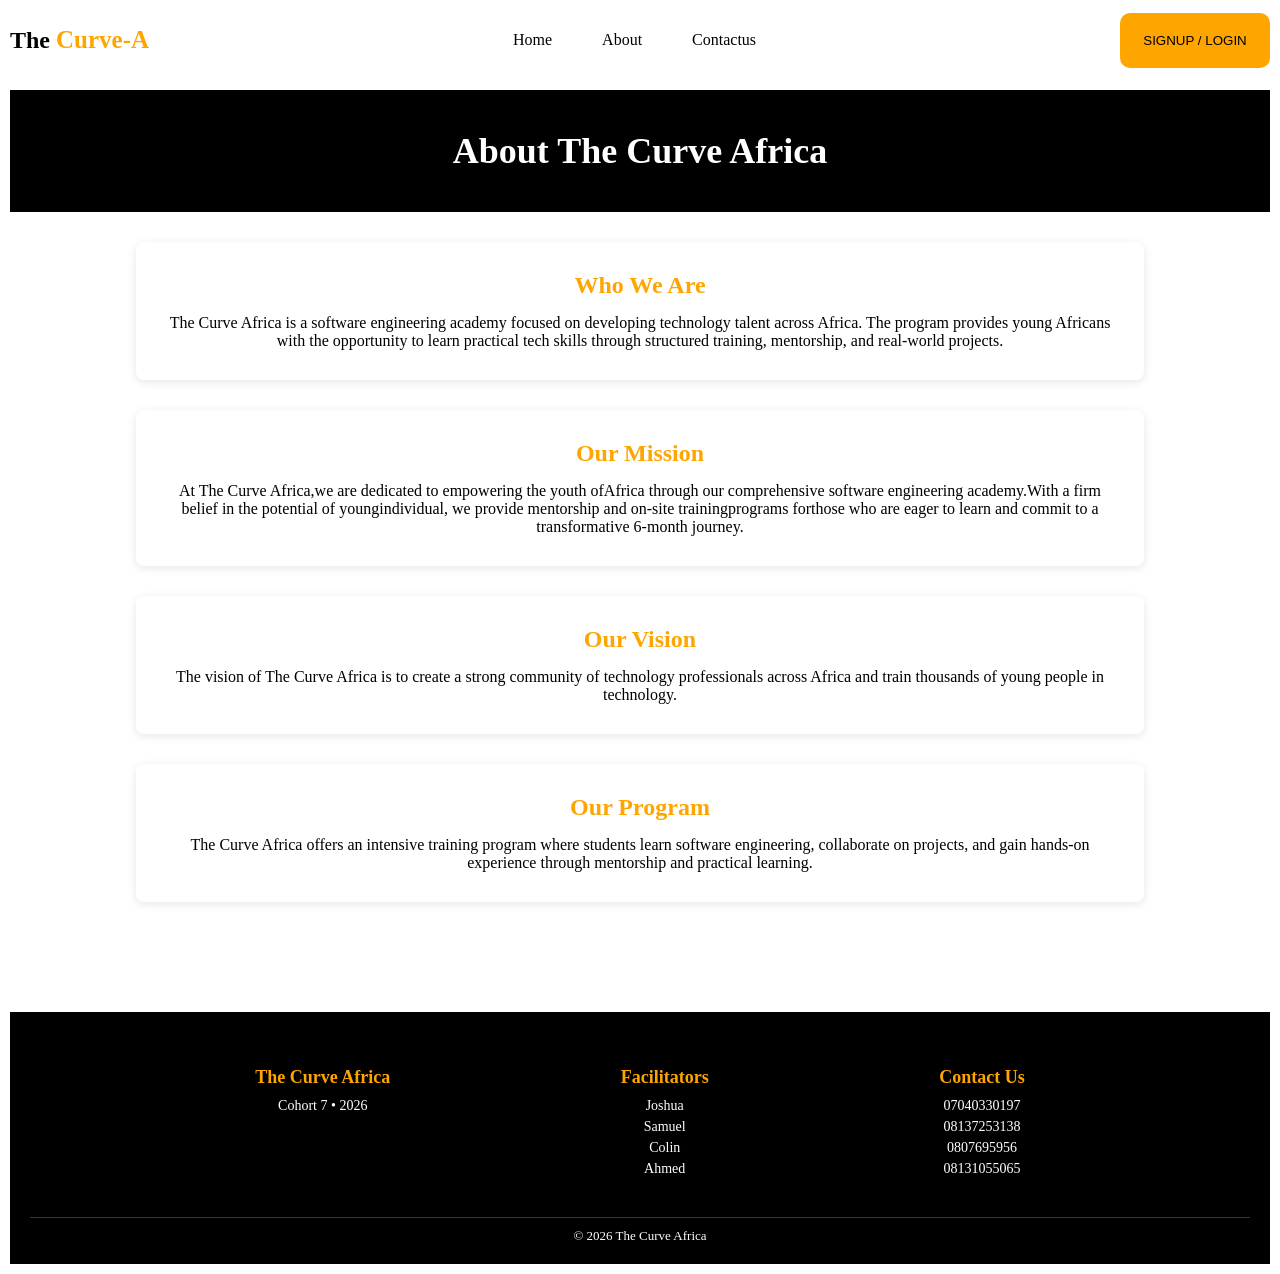
<file: index.html>
<!doctype html>
<html lang="en">
  <head>
    <meta charset="UTF-8" />
    <meta name="viewport" content="width=device-width, initial-scale=1.0" />
    <title>Student-pApp</title>
    <link rel="stylesheet" href="index.css" />
  </head>
  <body>
    <section class="header">
      <h1>The <span>Curve-A</span></h1>
      <ul>
        <li>Home</li>
        <li>About</li>
        <li>Contactus</li>
      </ul>
      <button>SIGNUP / LOGIN</button>
    </section>

    <section class="about">
            <header>
        <h1>About The Curve Africa</h1>
    </header>
    <section>
<h2>Who We Are</h2>
<p>
The Curve Africa is a software engineering academy focused on developing
technology talent across Africa. The program provides young Africans with
the opportunity to learn practical tech skills through structured training,
mentorship, and real-world projects.
</p>
</section>

<section>
<h2>Our Mission</h2>
<p>
 At The Curve Africa,we are dedicated to empowering the
 youth ofAfrica through our comprehensive software 
 engineering academy.With a firm belief in the potential
 of youngindividual, we provide mentorship and on-site
 trainingprograms forthose who are eager to learn and 
 commit to a transformative 6-month journey.
</p>
</section>

<section>
<h2>Our Vision</h2>
<p>
The vision of The Curve Africa is to create a strong community of
technology professionals across Africa and train thousands of young
people in technology.
</p>
</section>

<section>
<h2>Our Program</h2>
<p>
The Curve Africa offers an intensive training program where students
learn software engineering, collaborate on projects, and gain hands-on
experience through mentorship and practical learning.
</p>
</section>

    </section>
  <footer class="footer">

<div class="footer-container">
<div class="footer-section">
<h3>The Curve Africa</h3>
<p>Cohort 7 • 2026</p>
</div>

<div class="footer-section">
<h3>Facilitators</h3>
<p>Joshua</p>
<p>Samuel</p>
<p>Colin</p>
<p>Ahmed</p>
</div>

<div class="footer-section">
<h3>Contact Us</h3>
<p>07040330197</p>
<p>08137253138</p>
<p>0807695956</p>
<p>08131055065</p>
</div>

</div>

<p class="footer-bottom">© 2026 The Curve Africa</p>

</footer>

</body>
</html>
</file>
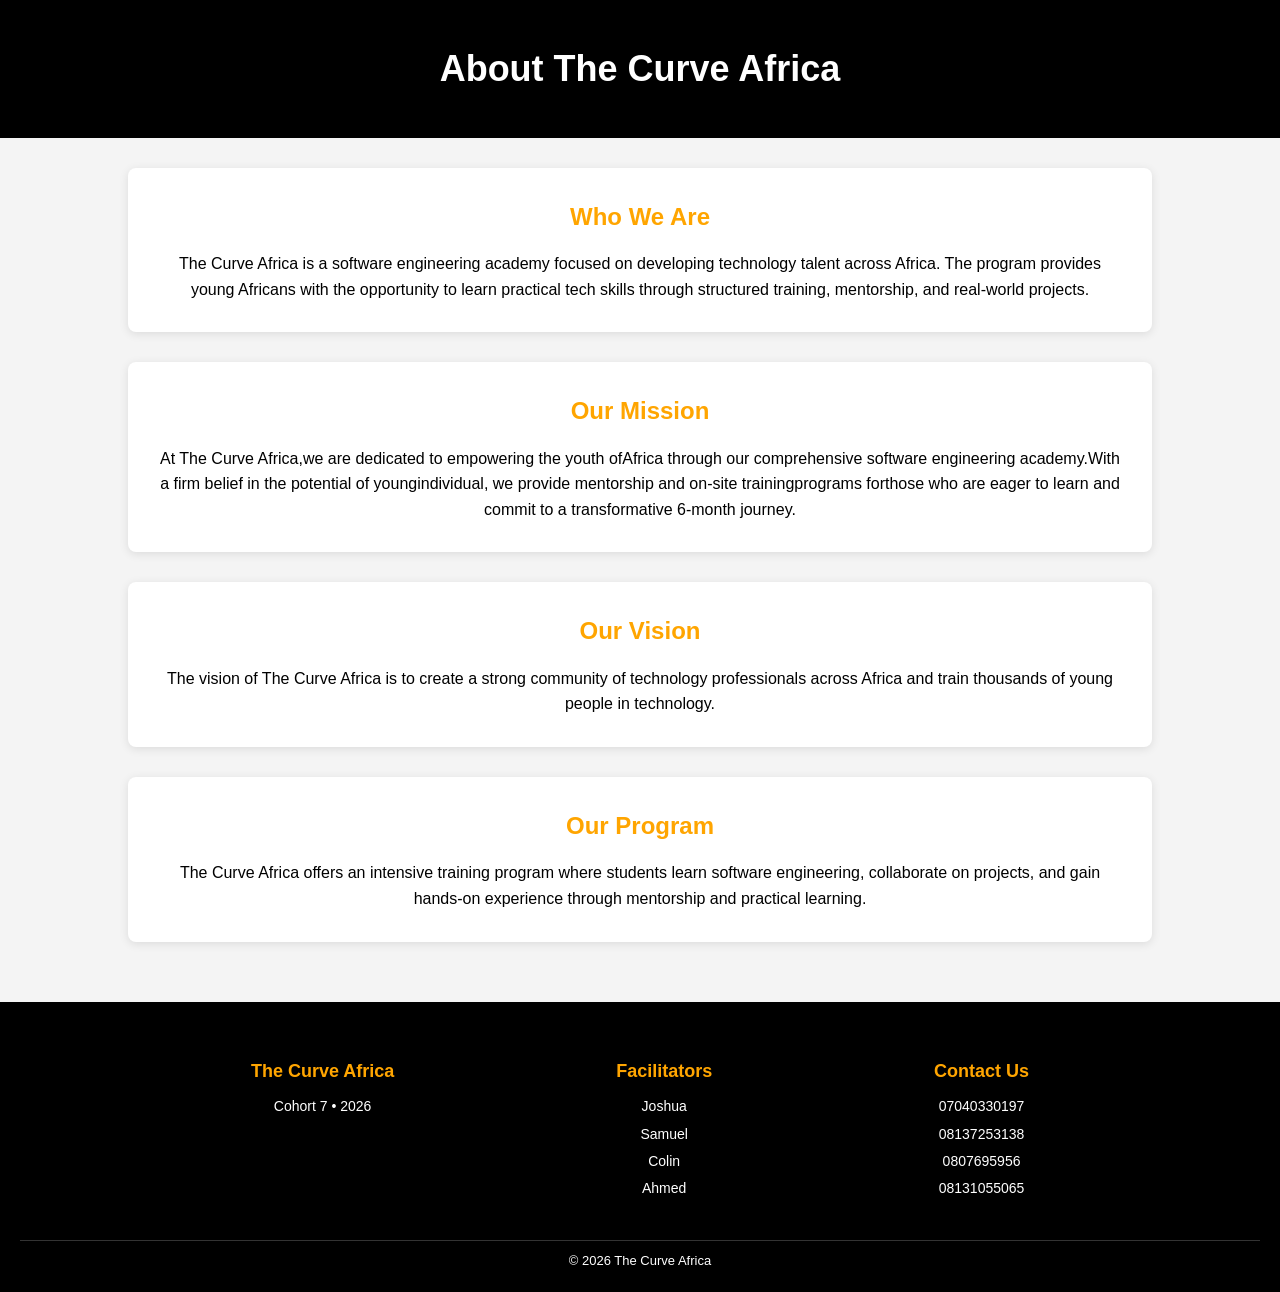
<file: about.html>
<!DOCTYPE html>
<html lang="en">
<head>
    <meta charset="UTF-8">
    <meta name="viewport" content="width=device-width, initial-scale=1.0">
    <title>Document</title>
    <link rel="stylesheet" href="about.css">
    <link rel="stylesheet" href="footer.css">
</head>
<body>
    <header>
        <h1>About The Curve Africa</h1>
    </header>
    <section>
<h2>Who We Are</h2>
<p>
The Curve Africa is a software engineering academy focused on developing
technology talent across Africa. The program provides young Africans with
the opportunity to learn practical tech skills through structured training,
mentorship, and real-world projects.
</p>
</section>

<section>
<h2>Our Mission</h2>
<p>
 At The Curve Africa,we are dedicated to empowering the
 youth ofAfrica through our comprehensive software 
 engineering academy.With a firm belief in the potential
 of youngindividual, we provide mentorship and on-site
 trainingprograms forthose who are eager to learn and 
 commit to a transformative 6-month journey.
</p>
</section>

<section>
<h2>Our Vision</h2>
<p>
The vision of The Curve Africa is to create a strong community of
technology professionals across Africa and train thousands of young
people in technology.
</p>
</section>

<section>
<h2>Our Program</h2>
<p>
The Curve Africa offers an intensive training program where students
learn software engineering, collaborate on projects, and gain hands-on
experience through mentorship and practical learning.
</p>
</section>
  <footer class="footer">

<div class="footer-container">

<div class="footer-section">
<h3>The Curve Africa</h3>
<p>Cohort 7 • 2026</p>
</div>

<div class="footer-section">
<h3>Facilitators</h3>
<p>Joshua</p>
<p>Samuel</p>
<p>Colin</p>
<p>Ahmed</p>
</div>

<div class="footer-section">
<h3>Contact Us</h3>
<p>07040330197</p>
<p>08137253138</p>
<p>0807695956</p>
<p>08131055065</p>
</div>

</div>

<p class="footer-bottom">© 2026 The Curve Africa</p>

</footer>
</body>
</html>
</file>
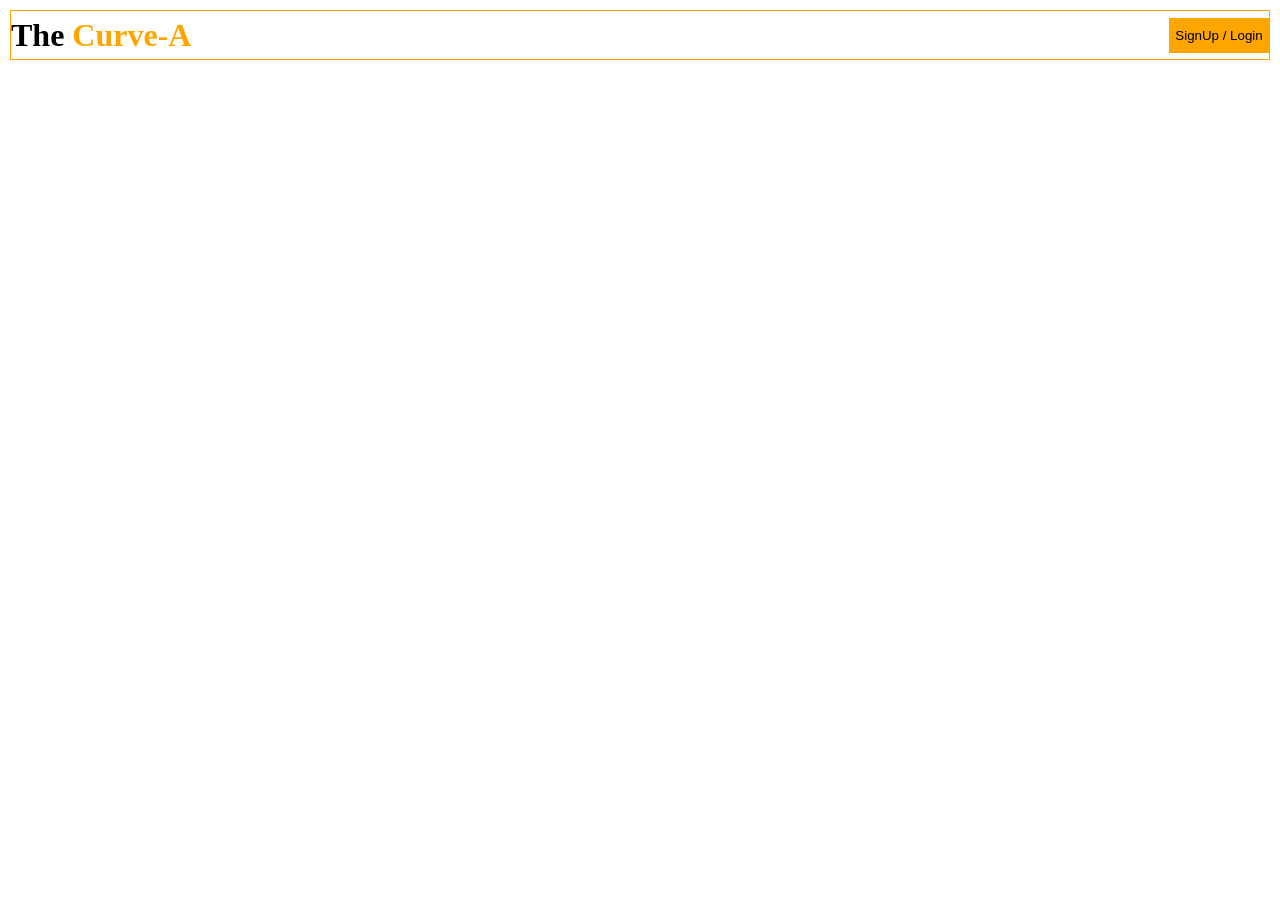
<file: header.html>
<!DOCTYPE html>
<html lang="en">
<head>
    <meta charset="UTF-8">
    <meta name="viewport" content="width=device-width, initial-scale=1.0">
    <title>Document</title>
    <link rel="stylesheet" href="header.css">
</head>
<body>
    <div class="header">
        <h1>The <span>Curve-A</span></h1>
        <button>SignUp / Login</button>
    </div>
</body>
</html>
</file>
<file: index.css>
*{
    margin:0px;
    padding: 0px;
    box-sizing: border-box;
}

body{
    background-color: white;
    width: 100%;
    height: max-content;
    padding: 10px;
    display: flex;
    justify-content: center;
    flex-direction: column;
    gap: 20px;

}

.header{
    width: 100%;
    height:50px;
    background-color: white;
    display: flex;
    justify-content: space-between;
    align-items: center;

    & h1{

        & span{
            color: orange;
        }
    }
& ul{
    list-style-type:  none;
    gap: 50px;
    display: flex;

    & li{
            cursor: pointer;
    }
}
    & button{
        width: 100px;
        height: 35px;
        background-color: orange;
        border: none;
        border-radius: 10px;
    }

}
.header {
  width: 100%;
  height: 60px;
  background-color: white;
  display: flex;
  justify-content: space-between;
  align-items: center;

  & h1 {

    & span {
      color: orange;
      font-size: 25px;
    }
  }

  & button {
    width: 150px;
    height: 55px;
    background-color: orange;
    border: none;
  }
}


.about{
header{
background:black;
color:white;
text-align:center;
padding:40px;
}


h1{
font-size:36px;
}

section{
background:white;
width:80%;
margin:30px auto;
padding:30px;
border-radius:8px;
box-shadow:0 2px 10px rgba(0,0,0,0.1);
}


h2{
color:orange;
margin-bottom:15px;
text-align:center;
}


p{
font-size:16px;
color:black;
text-align:center;
}

}
.footer{
background:black;
color:white;
padding:40px 20px 20px 20px;
margin-top:60px;
}

.footer-container{
display:flex;
justify-content:space-around;
flex-wrap:wrap;
max-width:1000px;
margin:auto;
color: white;
}

.footer-section{
margin:15px;
text-align:center;
}

.footer-section h3{
margin-bottom:10px;
color:#ffa500;
font-size:18px;
}

.footer-section p{
margin:5px 0;
font-size:14px;
color: white;
}

.footer-bottom{
text-align:center;
margin-top:20px;
border-top:1px solid rgba(255,255,255,0.2);
padding-top:10px;
font-size:13px;
color: white;
}
</file>
<file: about.css>
*{
margin:0;
padding:0;
box-sizing:border-box;
}

body{
font-family:Arial, Helvetica, sans-serif;
background:#f4f4f4;
line-height:1.6;
}

header{
background:black;
color:white;
text-align:center;
padding:40px;
}


h1{
font-size:36px;
}

section{
background:white;
width:80%;
margin:30px auto;
padding:30px;
border-radius:8px;
box-shadow:0 2px 10px rgba(0,0,0,0.1);
}


h2{
color:orange;
margin-bottom:15px;
text-align:center;
}


p{
font-size:16px;
color:black;
text-align:center;
}
</file>
<file: footer.css>
/* Footer styling */

.footer{
background:black;
color:white;
padding:40px 20px 20px 20px;
margin-top:60px;
}

.footer-container{
display:flex;
justify-content:space-around;
flex-wrap:wrap;
max-width:1000px;
margin:auto;
color: white;
}

.footer-section{
margin:15px;
text-align:center;
}

.footer-section h3{
margin-bottom:10px;
color:#ffa500;
font-size:18px;
}

.footer-section p{
margin:5px 0;
font-size:14px;
color: white;
}

.footer-bottom{
text-align:center;
margin-top:20px;
border-top:1px solid rgba(255,255,255,0.2);
padding-top:10px;
font-size:13px;
color: white;
}
</file>
<file: header.css>
*{
    margin: 0px;
    padding: 0px;
    box-sizing: border-box;
}

body{
    background-color: white;
    width: 100%;
    height: max-content;
    padding: 10px;
    display: flex;
    justify-content: center;
}

.header{
    width: 100%;
    height:50px;
    background-color: white;
    display: flex;
    border: 1px solid orange;
    justify-content: space-between;
    align-items: center;

    & h1{

        & span{
            color: orange;
        }
    }

    & button{
        width: 100px;
        height: 35px;
        background-color: orange;
        border: none;
    }
}
</file>
